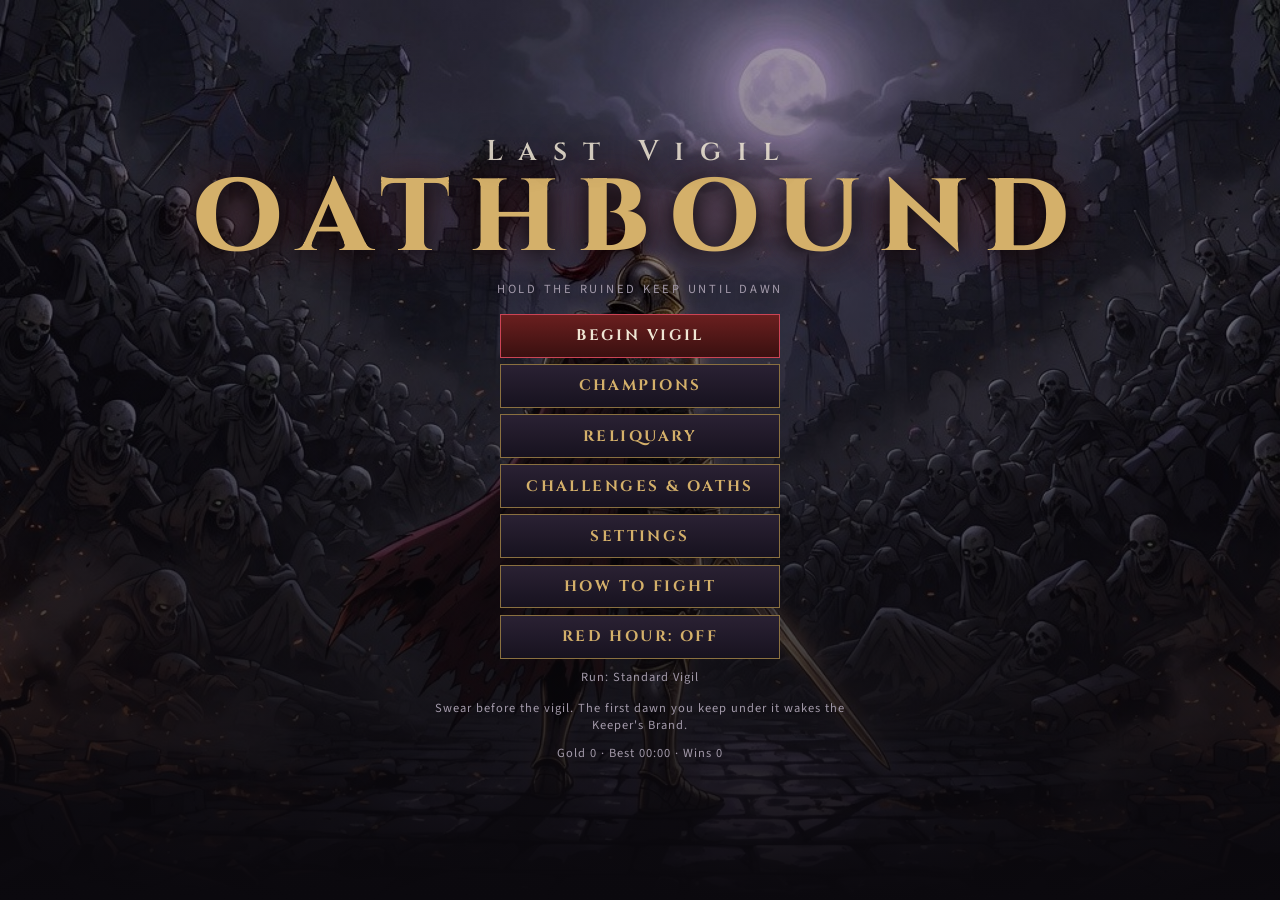
<file: index.html>
<!DOCTYPE html>
<html lang="en">
<head>
  <meta charset="UTF-8" />
  <meta name="viewport" content="width=device-width, initial-scale=1, user-scalable=no" />
  <title>Oathbound — Last Vigil</title>
  <link rel="preconnect" href="https://fonts.googleapis.com" />
  <link rel="preconnect" href="https://fonts.gstatic.com" crossorigin />
  <link href="https://fonts.googleapis.com/css2?family=Cinzel:wght@600;800&family=Source+Sans+3:wght@400;600;700&display=swap" rel="stylesheet" />
  <link rel="stylesheet" href="css/style.css" />
</head>
<body>
  <canvas id="game"></canvas>

  <div id="hud">
    <div class="top">
      <div class="stat"><div class="k">Vigil</div><div class="v" id="hud-time">00:00</div></div>
      <div class="stat"><div class="k">Slain</div><div class="v" id="hud-kills">0</div></div>
      <div class="stat"><div class="k">Gold</div><div class="v" id="hud-gold">0</div></div>
      <div class="stat"><div class="k">Level</div><div class="v" id="hud-lv">1</div></div>
    </div>
    <div id="boss-wrap">
      <div class="k" id="boss-name"></div>
      <div class="bar"><i id="boss-fill"></i></div>
    </div>
    <div id="banner"></div>
    <div id="dash-pip"><i id="dash-fill"></i></div>
    <div id="buff-row"></div>
    <div id="exploration"><div id="hud-region">Central Courtyard</div><div id="objective"></div></div>
    <div class="bottom">
      <div class="bars">
        <div class="bar hp"><i id="hp-fill"></i><div class="lbl" id="hp-lbl">100 / 100</div></div>
        <div class="bar xp"><i id="xp-fill"></i><div class="lbl" id="xp-lbl">0 / 10</div></div>
      </div>
      <div id="weapon-dock"></div>
    </div>
  </div>

  <div id="overlay">
    <div class="layer show" id="title-screen">
      <div class="brand">
        <h1><span>Last Vigil</span>OATHBOUND</h1>
        <p class="tag">Hold the ruined keep until dawn</p>
      </div>
      <div class="menu-col">
        <button class="btn primary" id="btn-play">Begin Vigil</button>
        <button class="btn" id="btn-chars">Champions</button>
        <button class="btn" id="btn-meta">Reliquary</button>
        <button class="btn" id="btn-challenges">Challenges &amp; Oaths</button>
        <button class="btn" id="btn-settings">Settings</button>
        <button class="btn" id="btn-help">How to Fight</button>
        <button class="btn" id="btn-oath">Red Hour: Off</button>
      </div>
      <p class="tiny" id="title-modifier"></p>
      <p class="tiny" id="oath-note"></p>
      <p class="tiny" id="title-meta">Gold 0 · Best 00:00</p>
    </div>

    <div class="layer" id="chars">
      <div class="panel">
        <h2>Choose Your Champion</h2>
        <div class="row" id="char-list"></div>
        <div class="row" style="margin-top:1rem">
          <button class="btn" id="chars-back">Back</button>
        </div>
      </div>
    </div>

    <div class="layer" id="meta">
      <div class="panel" style="min-width:min(560px,92vw)">
        <h2>Reliquary</h2>
        <p class="tiny" id="meta-gold" style="margin-top:0">Permanent gold: 0</p>
        <div id="meta-list"></div>
        <div class="row" style="margin-top:1rem">
          <button class="btn" id="meta-back">Back</button>
        </div>
      </div>
    </div>

    <div class="layer" id="help">
      <div class="panel" style="min-width:min(520px,92vw)">
        <h2>How to Fight</h2>
        <div class="help-grid">
          <b>WASD / Arrows</b><span>Move through the keep</span>
          <b>Shift or Space</b><span>Dash along your last direction</span>
          <b>Mouse</b><span>Aim directional weapons</span>
          <b>E</b><span>Start a nearby landmark encounter</span>
          <b>R (blessing)</b><span>Use a limited reroll</span>
          <b>Esc / P</b><span>Pause</span>
          <b>1 2 3</b><span>Pick a level-up blessing</span>
          <b>Arrows + Enter</b><span>Choose and accept a blessing</span>
        </div>
        <p style="color:var(--ash);line-height:1.45;margin-bottom:1rem">
          Weapons strike on their own. Explore the sprawling courtyard as the camera follows you.
          The dead approach from beyond your view and surge through the gates.
          Lit shrines stand around the central court and outer grounds. Walk onto one. It goes dark, then kindles again.
          The minimap marks unexplored landmarks with ?. Discover the chapel, graveyard, armory, and breached gate. Press E near a landmark to accept its optional challenge and earn a build blessing plus 50 gold.
          Collect pale souls to level up. A weapon's blessing names the virtue that evolves it at rank 6.
          Bosses arrive at 3:00 and 6:00. At 8:30 the Dawn Eater comes. Slay it to see the sun.
          Swear the Red Hour for faster gates, early elites, no field rations, and a richer dawn.
        </p>
        <div class="row"><button class="btn" id="help-back">Back</button></div>
      </div>
    </div>

    <div class="layer" id="levelup">
      <div class="panel">
        <h2>A Blessing</h2>
        <p class="panel-note" id="blessing-source"></p>
        <div class="cards" id="level-cards"></div>
        <div class="row reroll-row"><button class="btn" id="btn-reroll">R · Reroll</button></div>
        <p class="tiny">Arrows to choose · Enter to accept · 1–3 or click to pick</p>
      </div>
    </div>

    <div class="layer" id="shop">
      <div class="panel">
        <h2>Wandering Armorer</h2>
        <p class="tiny" id="shop-gold" style="margin-top:0">Gold 0</p>
        <div class="row" id="shop-list"></div>
        <div class="row" style="margin-top:1rem">
          <button class="btn primary" id="shop-leave">Return to the fight</button>
        </div>
      </div>
    </div>

    <div class="layer" id="pause">
      <div class="panel" style="min-width:280px">
        <h2>Paused</h2>
        <div class="menu-col">
          <button class="btn primary" id="pause-resume">Resume</button>
          <button class="btn" id="pause-settings">Settings</button>
          <button class="btn" id="pause-quit">Abandon Vigil</button>
        </div>
      </div>
    </div>

    <div class="layer" id="challenges">
      <div class="panel challenges-panel"><h2>Challenges &amp; Oaths</h2>
        <p class="panel-note">Challenge rewards are granted once, at the end of a vigil.</p>
        <div id="challenge-list"></div><h3 class="report-title">Next vigil</h3><div id="modifier-list"></div>
        <div class="row"><button class="btn" id="challenges-back">Back</button></div>
      </div>
    </div>
    <div class="layer" id="settings">
      <div class="panel settings-panel"><h2>Settings</h2>
        <label>Audio volume <input id="setting-volume" type="range" min="0" max="100" /></label>
        <label><input id="setting-motion" type="checkbox" /> Screen shake</label>
        <label><input id="setting-numbers" type="checkbox" /> Combat damage numbers</label>
        <div class="row"><button class="btn" id="settings-back">Back</button></div>
      </div>
    </div>
    <div class="layer" id="end">
      <div class="panel" style="min-width:min(420px,92vw)">
        <div class="big" id="end-title">Fallen</div>
        <div class="sub" id="end-sub">The keep is lost.</div>
        <div class="stats-grid" id="end-stats"></div>
        <p class="panel-note" id="end-cause"></p>
        <p id="end-rewards"></p>
        <h3 class="report-title">Damage by weapon</h3>
        <div id="end-damage"></div>
        <div class="row">
          <button class="btn primary" id="end-again">Another Vigil</button>
          <button class="btn" id="end-menu">Main Hall</button>
        </div>
      </div>
    </div>
  </div>

  <div id="gold-chip"></div>
  <script src="js/art.js"></script>
  <script src="js/game.js"></script>
</body>
</html>
</file>
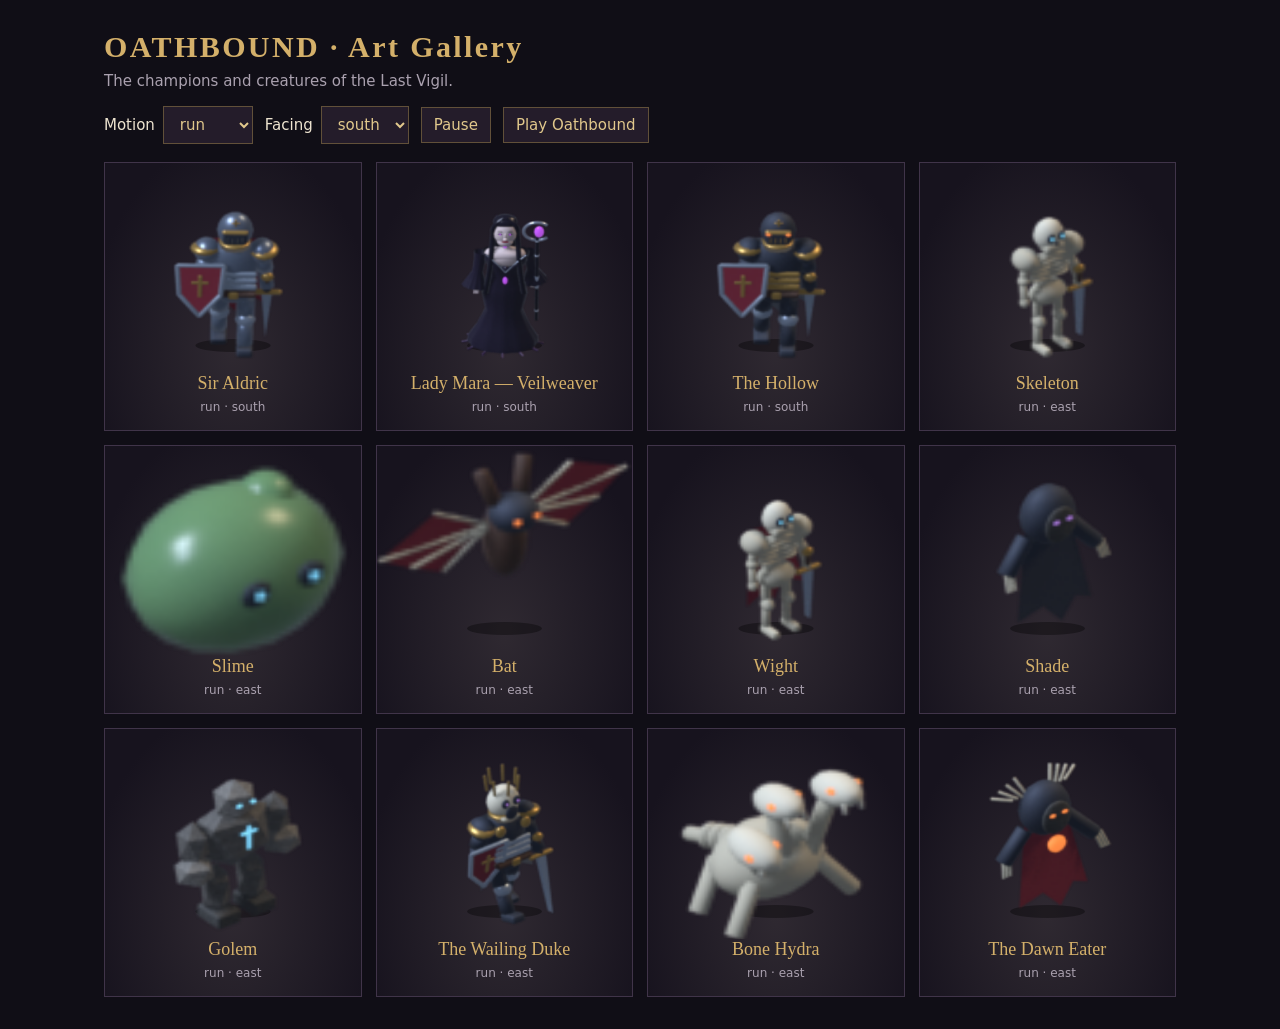
<file: art/preview.html>
<!doctype html>
<html lang="en">
<head>
  <meta charset="utf-8" />
  <meta name="viewport" content="width=device-width, initial-scale=1" />
  <base href="../" />
  <title>Oathbound — Art Gallery</title>
  <style>
    * { box-sizing: border-box; }
    body { margin: 0; background: #100e16; color: #eee4d0; font: 15px system-ui, sans-serif; }
    header { max-width: 1120px; padding: 30px 24px 18px; margin: auto; }
    h1 { color: #d4b06a; font: bold 30px Georgia, serif; letter-spacing: .08em; margin: 0 0 8px; }
    p { color: #aaa1af; margin: 8px 0 16px; }
    nav { display: flex; flex-wrap: wrap; gap: 12px; align-items: center; }
    select, button, a { border: 1px solid #615039; background: #241c2a; color: #e1c88c; padding: 8px 12px; font: inherit; text-decoration: none; }
    label { display: flex; align-items: center; gap: 8px; }
    #gallery { display: grid; grid-template-columns: repeat(auto-fit, minmax(225px, 1fr)); max-width: 1120px; margin: auto; padding: 0 24px 32px; gap: 14px; }
    article { border: 1px solid #403449; background: radial-gradient(ellipse at 50% 70%, #2f2931, #17131e 80%); text-align: center; }
    canvas { width: 100%; height: 210px; display: block; }
    h2 { font: 18px Georgia, serif; color: #d4b06a; margin: 0 0 6px; }
    article p { font-size: 12px; margin: 0 0 16px; }
  </style>
</head>
<body>
  <header>
    <h1>OATHBOUND · Art Gallery</h1>
    <p>The champions and creatures of the Last Vigil.</p>
    <nav>
      <label>Motion <select id="clip"><option>idle</option><option selected>run</option><option>dash</option><option>hurt</option><option>death</option><option>tel</option><option>go</option><option>slam</option><option>cast</option></select></label>
      <label>Facing <select id="direction"><option>south</option><option>east</option><option>north</option><option>west</option></select></label>
      <button id="pause">Pause</button>
      <a href="index.html">Play Oathbound</a>
    </nav>
  </header>
  <main id="gallery"></main>
  <script>
    const names = { aldric: 'Sir Aldric', mara: 'Lady Mara — Veilweaver', hollow: 'The Hollow', skeleton: 'Skeleton', slime: 'Slime', bat: 'Bat', wight: 'Wight', shade: 'Shade', golem: 'Golem', duke: 'The Wailing Duke', hydra: 'Bone Hydra', dawneater: 'The Dawn Eater' };
    let time = 0, last = 0, paused = false;
    const cards = [];
    document.getElementById('pause').onclick = event => { paused = !paused; event.target.textContent = paused ? 'Resume' : 'Pause'; };
    fetch('assets/asset-manifest.json').then(r => r.json()).then(async manifest => {
      for (const [name, title] of Object.entries(names)) {
        const spec = manifest.actors[name];
        if (!spec) continue;
        const card = document.createElement('article');
        card.innerHTML = `<canvas width="450" height="420"></canvas><h2>${title}</h2><p class="motion"></p>`;
        document.getElementById('gallery').appendChild(card);
        const image = new Image(); image.src = spec.src;
        await image.decode();
        cards.push({ canvas: card.querySelector('canvas'), label: card.querySelector('.motion'), spec, image });
      }
      window.galleryReady = true;
      requestAnimationFrame(draw);
    });
    function draw(now) {
      if (!paused) time += Math.min(.05, (now - last) / 1000 || .016);
      last = now;
      const desired = document.getElementById('clip').value;
      const facing = document.getElementById('direction').value;
      for (const card of cards) {
        const { spec, image, canvas, label } = card;
        const clipName = spec.clips[desired] ? desired : 'idle';
        const clip = spec.clips[clipName];
        const direction = clip.directions[facing] ? facing : facing === 'west' ? 'west' : 'east';
        const frames = clip.directions[direction] || Object.values(clip.directions)[0];
        const u = clip.loop ? time / clip.duration % 1 : Math.min(1, time % (clip.duration + .6) / clip.duration);
        const frame = frames[Math.min(frames.length - 1, Math.floor(u * frames.length))];
        const ctx = canvas.getContext('2d');
        ctx.clearRect(0, 0, canvas.width, canvas.height);
        ctx.fillStyle = 'rgba(0,0,0,.35)'; ctx.beginPath(); ctx.ellipse(225, 365, 66, 13, 0, 0, Math.PI * 2); ctx.fill();
        const scale = 265 / spec.bodyPixels;
        ctx.drawImage(image, ...frame, 225 - spec.anchor[0] * scale, 365 - spec.anchor[1] * scale, frame[2] * scale, frame[3] * scale);
        label.textContent = clipName + ' · ' + direction;
      }
      requestAnimationFrame(draw);
    }
  </script>
</body>
</html>
</file>
<file: css/style.css>
:root {
  --ink: #0b090e;
  --panel: #16111c;
  --panel-2: #1e1726;
  --gold: #d4b06a;
  --gold-dim: #8a7040;
  --crimson: #b43333;
  --ash: #a39aaa;
  --cream: #efe6d4;
  --ok: #7dcf8a;
}

* { box-sizing: border-box; margin: 0; padding: 0; }

html, body {
  width: 100%;
  height: 100%;
  overflow: hidden;
  background: var(--ink);
  color: var(--cream);
  font-family: "Source Sans 3", "Segoe UI", sans-serif;
  user-select: none;
}

canvas#game {
  display: block;
  width: 100vw;
  height: 100vh;
  cursor: crosshair;
}

#overlay {
  position: fixed;
  inset: 0;
  pointer-events: none;
  z-index: 5;
}

#overlay .layer {
  position: absolute;
  inset: 0;
  display: none;
  pointer-events: auto;
  align-items: center;
  justify-content: center;
}

#overlay .layer.show { display: flex; }

/* —— Title —— */
#title-screen {
  flex-direction: column;
  background:
    linear-gradient(180deg, rgba(8,6,10,.35) 0%, rgba(8,6,10,.72) 70%, #0b090e 100%),
    url("../assets/sprites/title.jpg") center / cover no-repeat;
}

#title-screen .brand {
  text-align: center;
  margin-bottom: 1.6rem;
  text-shadow: 0 4px 24px #000, 0 0 40px rgba(180, 40, 40, .35);
}

#title-screen h1 {
  font-family: Cinzel, Palatino, Georgia, serif;
  font-weight: 800;
  font-size: clamp(3.2rem, 8vw, 6.4rem);
  letter-spacing: .18em;
  color: var(--gold);
  line-height: .95;
}

#title-screen h1 span {
  display: block;
  font-size: .28em;
  letter-spacing: .55em;
  color: var(--cream);
  font-weight: 600;
  margin-bottom: .4rem;
  opacity: .85;
}

#title-screen p.tag {
  margin-top: .7rem;
  letter-spacing: .22em;
  text-transform: uppercase;
  font-size: .78rem;
  color: var(--ash);
}

.menu-col {
  display: flex;
  flex-direction: column;
  gap: .65rem;
  min-width: 280px;
}

button.btn {
  appearance: none;
  border: 1px solid var(--gold-dim);
  background: linear-gradient(180deg, #2a2133, #17121f);
  color: var(--gold);
  font-family: Cinzel, Palatino, Georgia, serif;
  font-weight: 700;
  letter-spacing: .16em;
  text-transform: uppercase;
  padding: .85rem 1.2rem;
  font-size: .95rem;
  cursor: pointer;
  transition: transform .12s, border-color .12s, background .12s;
}

button.btn:hover {
  transform: translateY(-1px);
  border-color: var(--gold);
  background: linear-gradient(180deg, #3a2d44, #1d1726);
}

button.btn.primary {
  background: linear-gradient(180deg, #6a1f1f, #3a1010);
  border-color: #c45;
  color: var(--cream);
}

button.btn:disabled {
  opacity: .45;
  cursor: not-allowed;
  transform: none;
}

.tiny {
  margin-top: 1.4rem;
  font-size: .78rem;
  letter-spacing: .08em;
  color: var(--ash);
  text-align: center;
}

/* —— Shared panels —— */
.panel {
  background: linear-gradient(180deg, rgba(28, 20, 36, .96), rgba(12, 9, 16, .96));
  border: 1px solid var(--gold-dim);
  box-shadow: 0 20px 60px rgba(0,0,0,.55), inset 0 0 40px rgba(212,176,106,.04);
  padding: 1.4rem 1.5rem 1.3rem;
  max-width: min(1080px, 96vw);
  max-height: 92vh;
  overflow: auto;
}

.panel h2 {
  font-family: Cinzel, Palatino, Georgia, serif;
  color: var(--gold);
  letter-spacing: .16em;
  font-size: 1.35rem;
  text-align: center;
  margin-bottom: 1rem;
}

.row { display: flex; gap: .8rem; flex-wrap: wrap; justify-content: center; }

/* —— Characters —— */
.char-card {
  width: 230px;
  background: var(--panel-2);
  border: 1px solid #3a3044;
  padding: .8rem;
  cursor: pointer;
  text-align: center;
  transition: border-color .12s, transform .12s;
}

.char-card:hover { border-color: var(--gold); transform: translateY(-2px); }
.char-card.locked { opacity: .55; cursor: default; }
.char-card.locked:hover { transform: none; border-color: #3a3044; }
.char-card img {
  width: 160px;
  height: 180px;
  object-fit: contain;
  image-rendering: auto;
}
.char-card h3 {
  font-family: Cinzel, Palatino, Georgia, serif;
  color: var(--gold);
  margin: .35rem 0 .2rem;
  letter-spacing: .08em;
}
.char-card p { font-size: .82rem; color: var(--ash); line-height: 1.35; }
.char-card .cost { color: var(--gold); margin-top: .35rem; font-size: .8rem; }

/* —— HUD —— */
#hud {
  position: fixed;
  inset: 0;
  pointer-events: none;
  z-index: 4;
  display: none;
}
#hud.show { display: block; }

#hud .top {
  position: absolute;
  top: 14px;
  left: 0;
  right: 0;
  display: flex;
  justify-content: center;
  gap: 2.2rem;
  font-family: Cinzel, Palatino, Georgia, serif;
  letter-spacing: .12em;
  text-shadow: 0 2px 8px #000;
}

#hud .top .stat { text-align: center; min-width: 72px; }
#hud .top .k { font-size: .62rem; color: var(--ash); }
#hud .top .v { font-size: 1.35rem; color: var(--gold); }
#hud .top {
  top: 8px;
  width: fit-content;
  margin: 0 auto;
  padding: 7px 18px 8px;
  background: rgba(11, 9, 16, .82);
  border-bottom: 1px solid rgba(212, 176, 106, .28);
}

#hud .bottom {
  position: absolute;
  left: 16px;
  right: 16px;
  bottom: 14px;
  display: flex;
  align-items: flex-end;
  justify-content: space-between;
  gap: 16px;
}

.bars { width: min(420px, 46vw); }
.bar {
  height: 12px;
  background: #1a1218;
  border: 1px solid #3a2a28;
  margin-top: 5px;
  position: relative;
  overflow: hidden;
}
.bar > i {
  display: block;
  height: 100%;
  width: 40%;
  background: linear-gradient(90deg, #6a1818, #d04040);
}
.bar.xp > i { background: linear-gradient(90deg, #3a5a88, #8ec4ff); }
.bar .lbl {
  position: absolute;
  inset: 0;
  font-size: 10px;
  display: flex;
  align-items: center;
  justify-content: center;
  color: #fff;
  text-shadow: 0 1px 2px #000;
  letter-spacing: .08em;
}

#weapon-dock {
  display: flex;
  gap: 6px;
  flex-wrap: wrap;
  justify-content: flex-end;
  max-width: 46vw;
}

.wep {
  width: 42px;
  height: 42px;
  border: 1px solid #5a4830;
  background: #161018;
  position: relative;
  display: grid;
  place-items: center;
  font-size: 18px;
}
.wep b {
  position: absolute;
  right: 2px;
  bottom: 1px;
  font-size: 10px;
  color: var(--gold);
}

#dash-pip {
  position: absolute;
  left: 16px;
  bottom: 58px;
  width: 72px;
  height: 6px;
  background: #22181c;
  border: 1px solid #4a3030;
}
#dash-pip > i {
  display: block;
  height: 100%;
  background: #d4b06a;
}

#buff-row {
  position: absolute;
  left: 100px;
  bottom: 52px;
  font-size: 12px;
  letter-spacing: .06em;
  color: var(--gold);
  text-shadow: 0 2px 6px #000;
}

#banner {
  position: absolute;
  top: 18%;
  left: 0;
  right: 0;
  text-align: center;
  font-family: Cinzel, Palatino, Georgia, serif;
  font-size: 2rem;
  letter-spacing: .22em;
  color: var(--gold);
  text-shadow: 0 4px 20px #000;
  opacity: 0;
  transition: opacity .25s;
  pointer-events: none;
}
#banner.show { opacity: 1; }

#boss-wrap {
  position: absolute;
  top: 64px;
  left: 50%;
  transform: translateX(-50%);
  width: min(460px, 72vw);
  display: none;
  text-align: center;
}
#boss-wrap.show { display: block; }
#boss-wrap .k {
  font-family: Cinzel, Palatino, Georgia, serif;
  letter-spacing: .2em;
  font-size: .72rem;
  color: var(--gold);
  margin-bottom: 4px;
  text-shadow: 0 2px 8px #000;
}
#boss-wrap .bar { height: 11px; margin-top: 0; }
#boss-wrap .bar > i {
  width: 100%;
  background: linear-gradient(90deg, #6a1818, #e0b15a);
}

button.btn.sworn {
  background: linear-gradient(180deg, #5a1824, #2a0c12);
  border-color: #c45;
  color: #f3d2c8;
}
#oath-note {
  max-width: 440px;
  line-height: 1.4;
  margin-top: .85rem;
}

/* —— Cards —— */
#levelup, #shop, #pause, #end, #meta, #help, #chars {
  background: rgba(6,4,8,.62);
}

.cards { display: flex; gap: 12px; flex-wrap: wrap; justify-content: center; }

.card {
  width: 220px;
  min-height: 210px;
  background: linear-gradient(180deg, #241b2c, #140f18);
  border: 1px solid #6a5438;
  outline: none;
  padding: 1rem .9rem;
  cursor: pointer;
  display: flex;
  flex-direction: column;
  gap: .45rem;
  transition: transform .12s, border-color .12s;
}
.card:hover { transform: translateY(-3px); border-color: var(--gold); }
.card.selected {
  transform: translateY(-3px);
  border-color: var(--gold);
  outline: 2px solid var(--gold);
  outline-offset: 3px;
}
.card.evo { border-color: #d4b06a; box-shadow: 0 0 18px rgba(212,176,106,.25); }
.card .ico { font-size: 1.8rem; }
.relic-icon { width: 32px; height: 32px; object-fit: contain; vertical-align: middle; }
.card .ico .relic-icon { width: 48px; height: 48px; }
.wep .relic-icon { width: 34px; height: 34px; }
.card h3 {
  font-family: Cinzel, Palatino, Georgia, serif;
  font-size: 1.05rem;
  color: var(--gold);
}
.card .kind { font-size: .7rem; letter-spacing: .14em; text-transform: uppercase; color: var(--ash); }
.card p { font-size: .86rem; color: var(--cream); line-height: 1.35; flex: 1; }
.card .lv { font-size: .75rem; color: var(--ok); }

.shop-item {
  width: 200px;
  background: #1a1420;
  border: 1px solid #4a3a2a;
  padding: .85rem;
}
.shop-item h3 { font-family: Cinzel, Palatino, Georgia, serif; color: var(--gold); font-size: 1rem; }
.shop-item p { font-size: .82rem; color: var(--ash); margin: .35rem 0 .6rem; }
.shop-item .price { color: var(--gold); margin-bottom: .45rem; }

.meta-row {
  display: grid;
  grid-template-columns: 1fr auto auto;
  gap: .6rem;
  align-items: center;
  padding: .45rem 0;
  border-bottom: 1px solid #2a2230;
  font-size: .95rem;
}

#end .big {
  font-family: Cinzel, Palatino, Georgia, serif;
  font-size: 2.2rem;
  letter-spacing: .14em;
  text-align: center;
  color: var(--gold);
  margin-bottom: .4rem;
}
#end .sub { text-align: center; color: var(--ash); margin-bottom: 1rem; }
.stats-grid {
  display: grid;
  grid-template-columns: 1fr 1fr;
  gap: .4rem 1.4rem;
  margin: 0 auto 1.1rem;
  max-width: 360px;
  font-size: .95rem;
}
.stats-grid span { color: var(--ash); }
.stats-grid b { color: var(--gold); float: right; }

.help-grid {
  display: grid;
  grid-template-columns: 120px 1fr;
  gap: .35rem .8rem;
  font-size: .95rem;
  margin-bottom: 1rem;
}
.help-grid b { color: var(--gold); font-family: Cinzel, Palatino, Georgia, serif; }

#gold-chip {
  position: absolute;
  top: 16px;
  right: 18px;
  font-family: Cinzel, Palatino, Georgia, serif;
  color: var(--gold);
  letter-spacing: .08em;
}

/* Exploration and build clarity */
#exploration { position:absolute; left:16px; top:86px; max-width:min(310px,45vw); padding:10px 12px; background:rgba(9,10,17,.82); border-left:2px solid var(--gold-dim); }
#hud-region { color:var(--gold); font-family:Cinzel,Georgia,serif; font-size:12px; margin-bottom:5px; }
#objective { color:var(--cream); font-size:12px; line-height:1.5; white-space:pre-line; }
.panel-note { color:var(--ash); text-align:center; font-size:.85rem; margin:0 0 1rem; }
.preview { color:#b9d8e5; font-size:.78rem; line-height:1.45; border-top:1px solid #49394e; padding-top:.5rem; }
.recipe { color:var(--gold); font-size:.75rem; line-height:1.4; }
.reroll-row { margin-top:1rem; }
.report-title { font-family:Cinzel,Georgia,serif; color:var(--gold); font-size:.95rem; margin:1rem 0 .6rem; }
#end-rewards { white-space:pre-line; color:var(--ok); font-size:.85rem; line-height:1.5; }
#end-damage { color:var(--ash); font-size:.8rem; margin-bottom:1rem; }
.damage-row { display:flex; justify-content:space-between; gap:20px; position:relative; padding:7px 0 10px; }
.damage-row i { position:absolute; bottom:2px; left:0; height:3px; background:var(--gold-dim); }
.damage-row b { color:var(--cream); }
.challenges-panel { width:620px; }
.challenge-row { padding:10px 0; border-bottom:1px solid #3a3044; }
.challenge-row b { color:var(--gold); }
.challenge-row p { color:var(--cream); font-size:.9rem; margin:4px 0; }
.challenge-row small { color:var(--ash); }
#modifier-list { display:grid; gap:8px; margin-bottom:1rem; }
.modifier-card { text-align:left; padding:10px; border:1px solid #564363; background:#1b1422; color:var(--cream); cursor:pointer; }
.modifier-card span,.modifier-card small { display:block; margin-top:5px; }
.modifier-card small { color:var(--ash); }
.modifier-card.chosen { border-color:var(--gold); background:#322436; }
.modifier-card:disabled { opacity:.5; cursor:default; }
.settings-panel { min-width:min(380px,90vw); }
.settings-panel label { display:flex; align-items:center; gap:12px; justify-content:space-between; margin:18px 0; }
input { accent-color:var(--gold); }
#settings,#challenges { background:rgba(6,4,8,.75); }
#title-screen { overflow:auto; padding:20px 0; }
#title-screen .brand { margin-bottom:1rem; }
#title-screen .menu-col { gap:.4rem; }
#title-screen button.btn { padding:.65rem 1.2rem; }
#title-modifier { margin-top:.6rem; }
#title-meta { margin-top:.6rem; }
@media (max-width:650px), (max-height:550px) {
  #hud .top { left:10px; right:auto; margin:0; padding:6px 9px; gap:.6rem; }
  #hud .top .stat { min-width:42px; }
  #hud .top .v { font-size:1rem; }
  #boss-wrap { top:65px; width:60vw; }
  #exploration { top:100px; padding:5px 8px; max-width:220px; }
  #objective { font-size:10px; }
  #banner { top:35%; font-size:1.3rem; }
  #title-screen h1 { font-size:2.6rem; }
  #title-screen .brand { margin-bottom:.5rem; }
  #title-screen button.btn { padding:.4rem .8rem; font-size:.8rem; }
  #title-screen p.tag { font-size:.6rem; }
  #title-screen .tiny { font-size:.68rem; }
  .card { width:min(220px,75vw); padding:.65rem; }
  .cards { gap:8px; }
  #levelup .panel { padding:1rem; }
}
@media (prefers-reduced-motion:reduce) { * { transition:none !important; } }
@media (max-height:550px) and (min-width:700px) {
  #levelup .panel { padding:.7rem 1rem; }
  #levelup h2 { font-size:1.1rem; margin-bottom:.45rem; }
  #levelup .panel-note { margin-bottom:.6rem; font-size:.75rem; }
  #levelup .card { gap:.3rem; min-height:0; }
  #levelup .card .ico .relic-icon { width:32px; height:32px; }
  #levelup .card h3 { font-size:.9rem; }
  #levelup .card p { font-size:.75rem; }
  #levelup .preview,#levelup .recipe { font-size:.68rem; }
  #levelup .reroll-row { margin-top:.5rem; }
  #levelup .btn { padding:.45rem .8rem; font-size:.75rem; }
  #levelup .tiny { margin-top:.6rem; font-size:.65rem; }
}
@media (max-width:450px) {
  #hud .top { gap:.3rem; padding:6px; }
  #hud .top .stat { min-width:32px; }
  #hud .top .k { font-size:.5rem; }
  #hud .top .v { font-size:.85rem; }
  #exploration { max-width:190px; top:145px; }
}
.char-card .mage-kit { margin-top:.5rem; color:#d0acf1; font-size:.75rem; line-height:1.5; }
</file>
